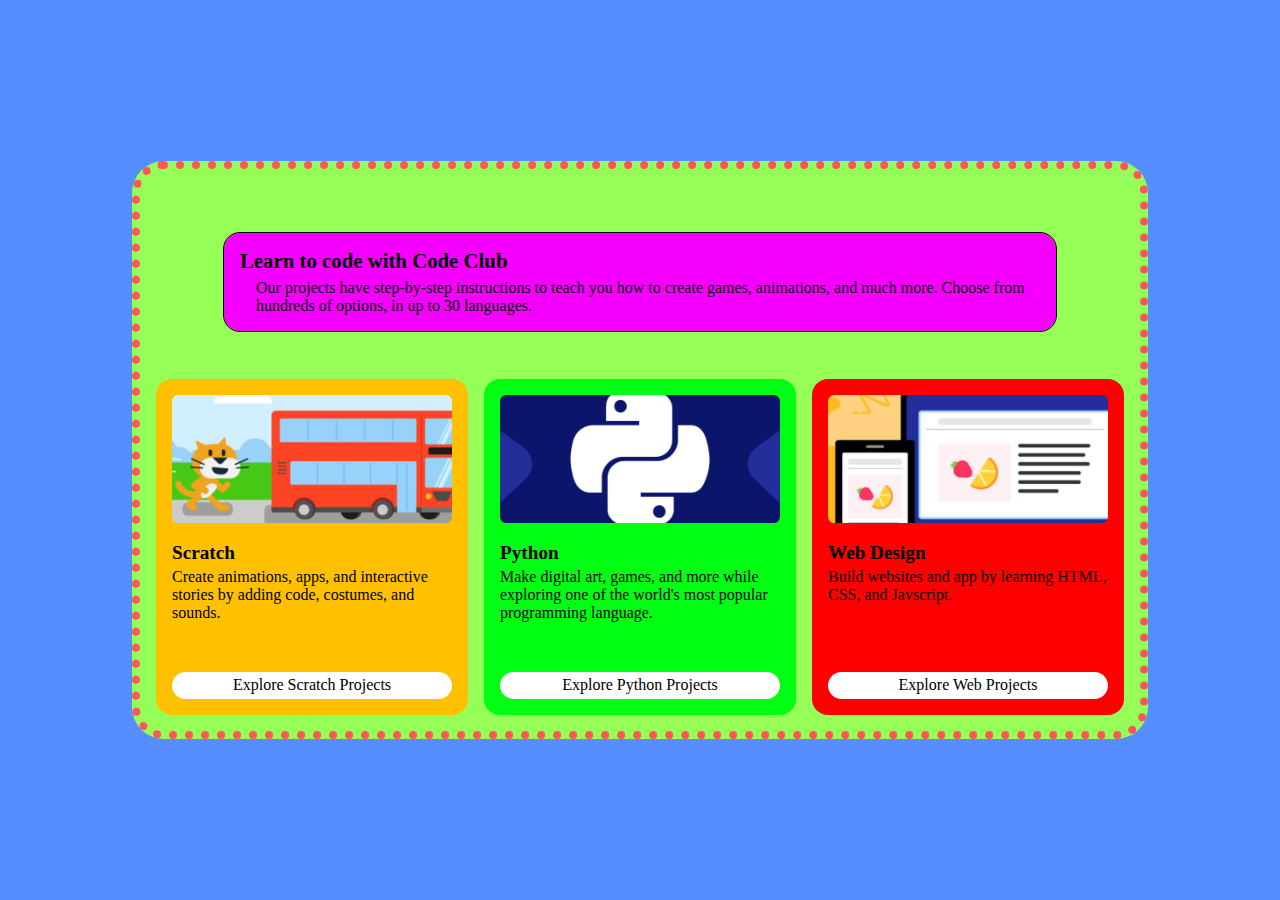
<file: index.html>
<!doctype html>
<html lang="en">
  <head>
    <meta charset="UTF-8" />
    <meta
      name="description"
      content="Homepage of Dundalk Code Club, learn to code for free in a fun environment"
    />
    <meta
      name="keywords"
      content="Scracth, Python, Web, HTML, CSS, Javscript, Youthm Free, coding"
    />
    <meta name="viewport" content="width=device-width, initial-scale=1.0" />
    <meta http-equiv="X-UA-Compatible" content="ie=edge" />
    <title>Dundalk Code Club | Home</title>
    <link rel="stylesheet" href="./styles/global.css" />
    <link rel="stylesheet" href="./styles/home.css" />
  </head>
  <body>
    <script src="js/loadheader.js"></script>
    <div id="wrapper">
      <header></header>
      <main>
        <article id="hero-element">
          <h1>Learn to code with Code Club</h1>
          <p>
            Our projects have step-by-step instructions to teach you how to
            create games, animations, and much more. Choose from hundreds of
            options, in up to 30 languages.
          </p>
        </article>
        <div id="projects">
          <section id="content1">
            <div id="scratch-image"></div>
            <h2>Scratch</h2>
            <p>
              Create animations, apps, and interactive stories by adding code,
              costumes, and sounds.
            </p>
            <a href="./pages/scratch.html">Explore Scratch Projects</a>
          </section>
          <section id="content2">
            <div id="python-image"></div>
            <h2>Python</h2>
            <p>
              Make digital art, games, and more while exploring one of the
              world's most popular programming language.
            </p>
            <a href="./pages/python.html">Explore Python Projects</a>
          </section>
          <section id="content3">
            <div id="web-design-image"></div>
            <h2>Web Design</h2>
            <p>Build websites and app by learning HTML, CSS, and Javscript.</p>
            <a href="./pages/webdesign.html">Explore Web Projects</a>
          </section>
        </div>
      </main>
      <footer></footer>
    </div>
  </body>
</html>
</file>
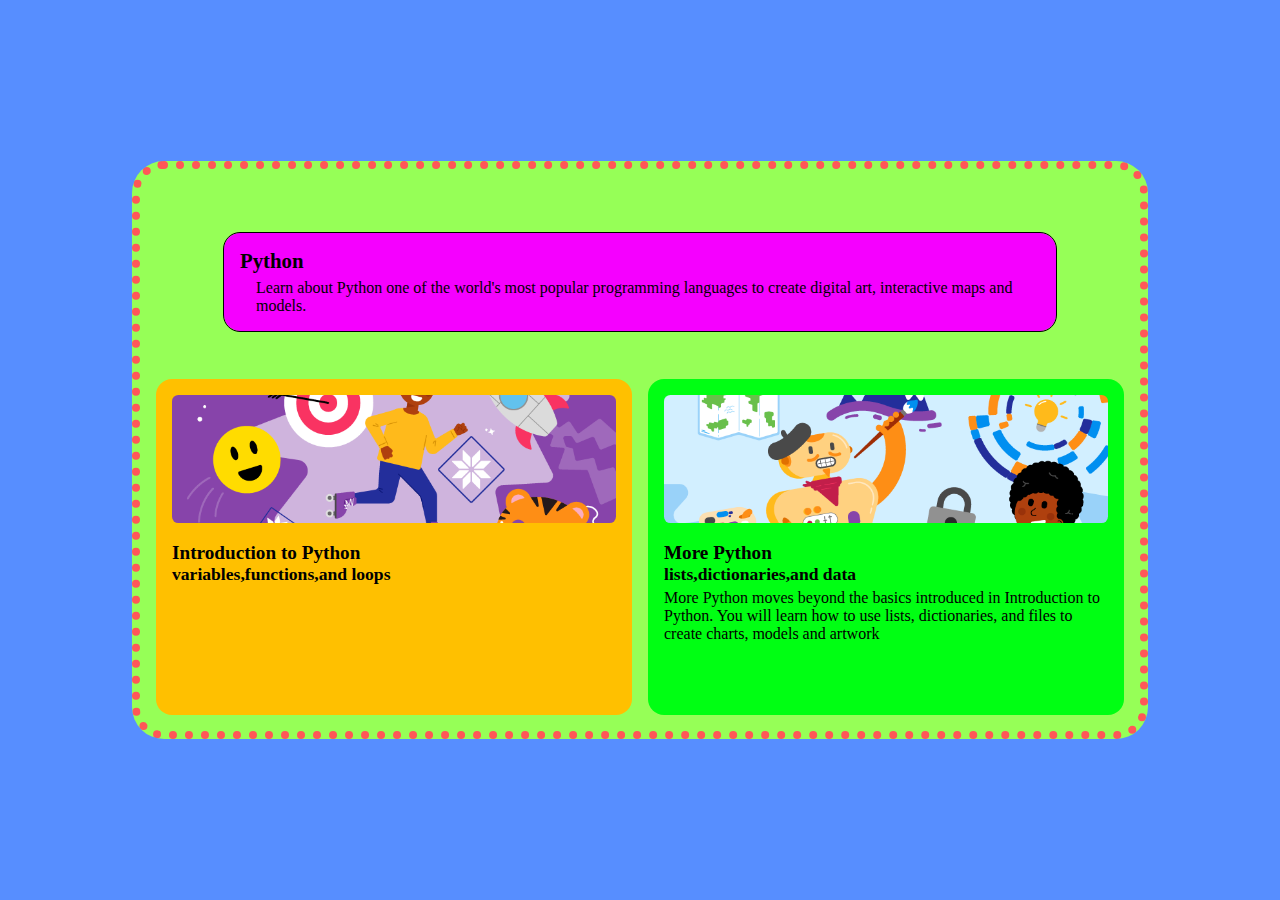
<file: pages/python.html>
<!doctype html>
<html lang="en">
  <head>
    <meta charset="UTF-8" />
    <meta name="description" content="" />
    <meta
      name="keywords"
      content="Scracth, Python, Web, HTML, CSS, Javscript, Youthm Free, coding"
    />
    <meta name="viewport" content="width=device-width, initial-scale=1.0" />
    <meta http-equiv="X-UA-Compatible" content="ie=edge" />
    <title>Dundalk Code Club | Python</title>
    <link rel="stylesheet" href="../styles/global.css" />
    <link rel="stylesheet" href="../styles/python.css" />
  </head>
  <body>
    <script src="../js/loadheader.js"></script>
    <div id="wrapper">
      <header>
        <!--In Partials Folder-->
      </header>
      <main>
        <article id="hero-element">
          <h1>Python</h1>
          <p>
            Learn about Python one of the world's most popular programming
            languages to create digital art, interactive maps and models.
          </p>
        </article>
        <div id="projects">
          <section id="content1">
            <div id="python-image1"></div>
            <h2>Introduction to Python</h2>
            <h3>variables,functions,and loops</h3>
          </section>
          <section id="content2">
            <div id="python-image2"></div>
            <h2>More Python</h2>
            <h3>lists,dictionaries,and data</h3>
            <p>
              More Python moves beyond the basics introduced in Introduction to
              Python. You will learn how to use lists, dictionaries, and files
              to create charts, models and artwork
            </p>
          </section>
        </div>
      </main>
    </div>
  </body>
</html>
</file>
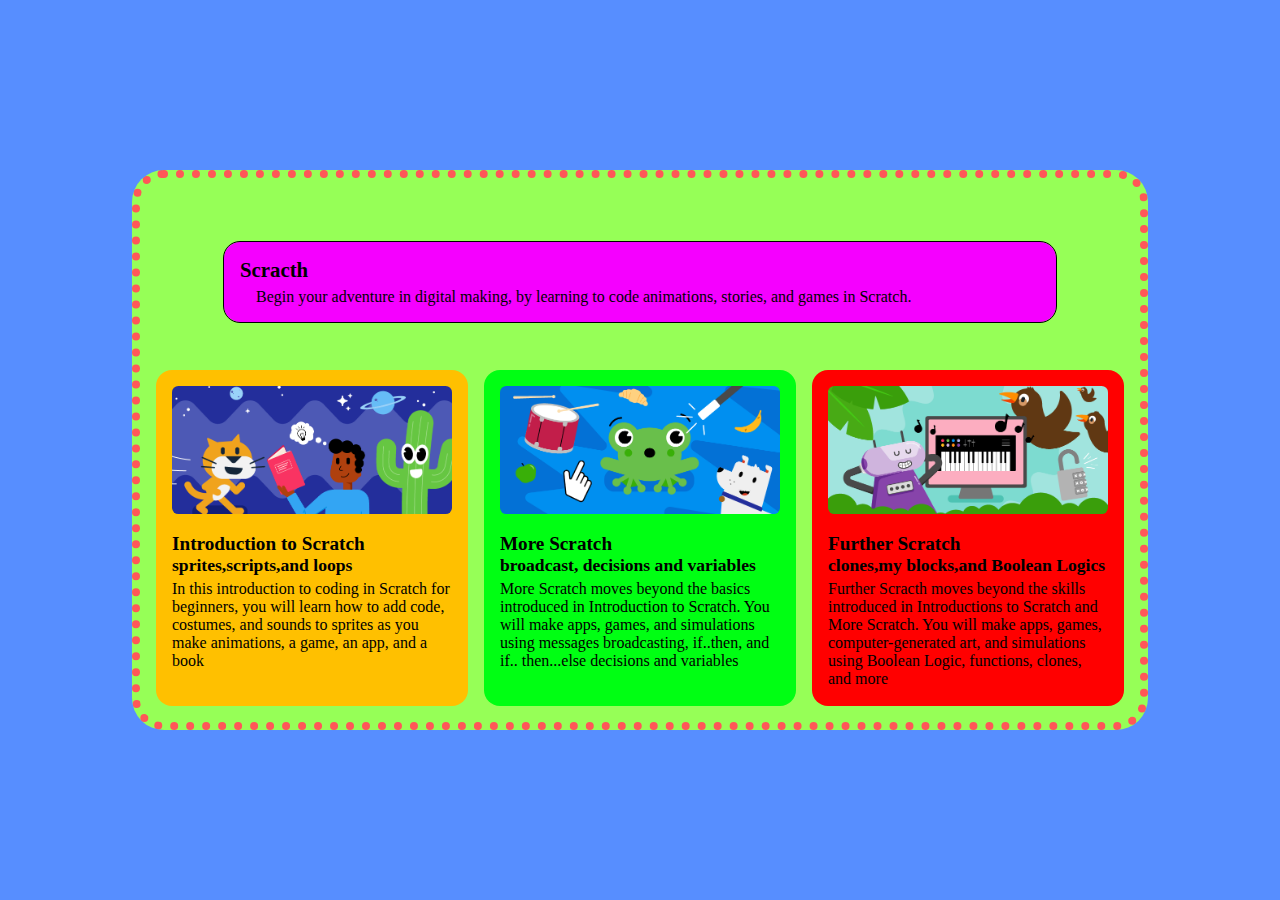
<file: pages/scratch.html>
<!doctype html>
<html lang="en">
  <head>
    <meta charset="UTF-8" />
    <meta name="description" content="" />
    <meta
      name="keywords"
      content="Scracth, Python, Web, HTML, CSS, Javscript, Youthm Free, coding"
    />
    <meta name="viewport" content="width=device-width, initial-scale=1.0" />
    <meta http-equiv="X-UA-Compatible" content="ie=edge" />
    <title>Dundalk Code Club | Scratch</title>
    <link rel="stylesheet" href="../styles/global.css" />
    <link rel="stylesheet" href="../styles/scratch.css" />
  </head>
  <body>
    <script src="../js/loadheader.js"></script>
    <div id="wrapper">
      <header>
        <!--In Partials Folder-->
      </header>
      <main>
        <article id="hero-element">
          <h1>Scracth</h1>
          <p>
            Begin your adventure in digital making, by learning to code
            animations, stories, and games in Scratch.
          </p>
        </article>
        <div id="projects">
          <section id="content1">
            <div id="scratch-image1"></div>
            <h2>Introduction to Scratch</h2>
            <h3>sprites,scripts,and loops</h3>
            <p>
              In this introduction to coding in Scratch for beginners, you will
              learn how to add code, costumes, and sounds to sprites as you make
              animations, a game, an app, and a book
            </p>
          </section>
          <section id="content2">
            <div id="scratch-image2"></div>
            <h2>More Scratch</h2>
            <h3>broadcast, decisions and variables</h3>
            <p>
              More Scratch moves beyond the basics introduced in Introduction to
              Scratch. You will make apps, games, and simulations using messages
              broadcasting, if..then, and if.. then...else decisions and
              variables
            </p>
          </section>
          <section id="content3">
            <div id="scratch-image3"></div>
            <h2>Further Scratch</h2>
            <h3>clones,my blocks,and Boolean Logics</h3>
            <p>
              Further Scracth moves beyond the skills introduced in
              Introductions to Scratch and More Scratch. You will make apps,
              games, computer-generated art, and simulations using Boolean
              Logic, functions, clones, and more
            </p>
          </section>
        </div>
      </main>
      <footer></footer>
    </div>
  </body>
</html>
</file>
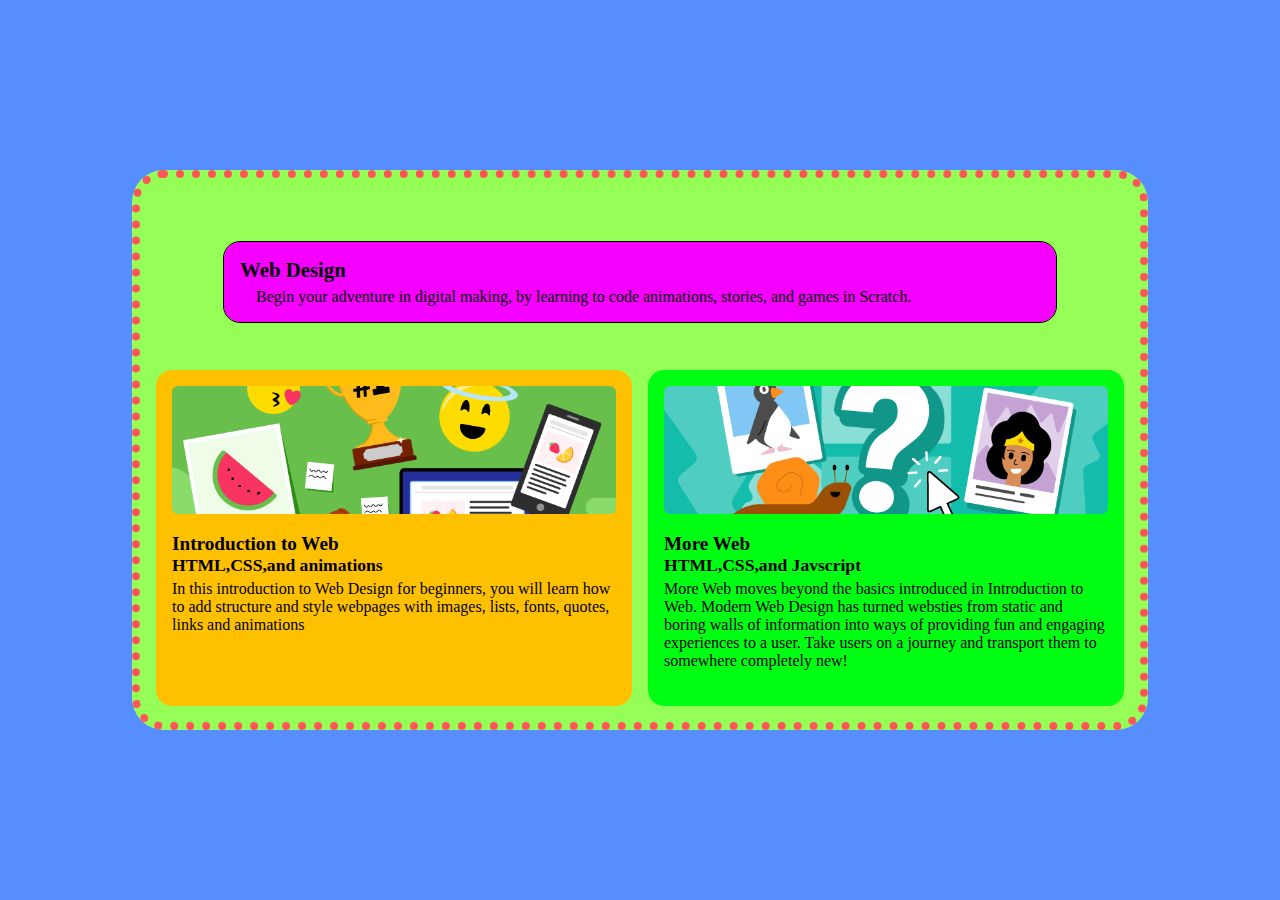
<file: pages/webdesign.html>
<!doctype html>
<html lang="en">
  <head>
    <meta charset="UTF-8" />
    <meta name="description" content="" />
    <meta
      name="keywords"
      content="Scracth, Python, Web, HTML, CSS, Javscript, Youthm Free, coding"
    />
    <meta name="viewport" content="width=device-width, initial-scale=1.0" />
    <meta http-equiv="X-UA-Compatible" content="ie=edge" />
    <title>Dundalk Code Club | Web Design</title>
    <link rel="stylesheet" href="../styles/global.css" />
    <link rel="stylesheet" href="../styles/webdesign.css" />
  </head>
  <body>
    <script src="../js/loadheader.js"></script>
    <div id="wrapper">
      <header>
        <!--In Partials Folder-->
      </header>
      <main>
        <article id="hero-element">
          <h1>Web Design</h1>
          <p>
            Begin your adventure in digital making, by learning to code
            animations, stories, and games in Scratch.
          </p>
        </article>
        <div id="projects">
          <section id="content1">
            <div id="web-image1"></div>
            <h2>Introduction to Web</h2>
            <h3>HTML,CSS,and animations</h3>
            <p>
              In this introduction to Web Design for beginners, you will learn
              how to add structure and style webpages with images, lists, fonts,
              quotes, links and animations
            </p>
          </section>
          <section id="content2">
            <div id="web-image2"></div>
            <h2>More Web</h2>
            <h3>HTML,CSS,and Javscript</h3>
            <p>
              More Web moves beyond the basics introduced in Introduction to
              Web. Modern Web Design has turned websties from static and boring
              walls of information into ways of providing fun and engaging
              experiences to a user. Take users on a journey and transport them
              to somewhere completely new!
            </p>
          </section>
        </div>
      </main>
    </div>
  </body>
</html>
</file>
<file: styles/global.css>
* {
  margin: 0px;
}

body {
  display: flex;
  align-items: center;
  justify-content: center;
  min-height: 100dvh;
  background-color: #578eff;
}

#wrapper {
  display: flex;
  flex-direction: column;
  width: 100%;
  min-width: 300px;
  max-width: 1000px;
  background-color: #96ff57;
  margin: 3em 3em;
  border-radius: 2em;
  border: 0.5em dotted #ff5757;
  padding: 1em 0;
}
#header-logo div {
  width: 4.5em;
  height: 4.5em;
}
#header-logo div {
  background-image: url("../images/code_club_logo.jpg");
  background-size: cover;
  background-repeat: no-repeat;
}

header {
  display: flex;
  flex-direction: row;
  align-items: center;
  margin-top: 1em;
  margin-right: 1em;
  padding: 0 1em;
}
header nav {
  width: fit-content;
  margin-left: auto;
}
header nav ul {
  display: flex;
  flex-direction: row;
  gap: 1em;
}
header nav ul li {
  background-color: white;
  padding: 0.3em 0.5em;
  border-radius: 0.135em;
  list-style-type: none;
  outline: 0.03em solid black;
}

header nav ul li:hover,
header nav ul li a:hover {
  background-color: #dcdcdc;
  color: red;
}

#hero-element {
  margin: 0 auto;
  width: 100%;
  max-width: 80%;
  background-color: #f500ff;
  padding: 1em 1em;
  border-radius: 1em;
  outline: 0.1em solid black;
  margin-top: 2em;
}

#hero-element h1 {
  font-size: 1.3em;
}
#hero-element p {
  font-size: 1em;
  margin-top: 0.4em;
  margin-left: 1em;
  margin-left: 1em;
}

#projects {
  margin: 3em 1em 0 1em;
  display: flex;
  flex-direction: row;
  justify-content: space-evenly;
  gap: 1em;
}
#projects > * {
  border-radius: 1em;
  padding: 1em 1em;
  flex-basis: auto;
}

#projects * > h2 {
  font-size: 1.2em;
  margin-top: 1em;
}
#projects * > p {
  margin-top: 0.2em;
}

section#content1,
section#content2,
section#content3 {
  display: flex;
  flex-direction: column;
  width: 100%;
  min-height: 19em;
}
section#content1 a,
section#content2 a,
section#content3 a {
  margin-top: auto;
  background-color: white;
  border-radius: 1em;
  text-align: center;
  text-decoration: none;
  color: black;
  padding: 0.3em 0.3em;
}
section#content1 {
  background-color: #ffc000;
}
section#content2 {
  background-color: #00ff13;
}
section#content3 {
  background-color: #ff0000;
}

h3 {
  font-size: 1.1em;
}
</file>
<file: styles/home.css>
#web-design-image,
#scratch-image,
#python-image {
  width: 100%;
  height: 8em;
  border-radius: 0.4em;
  background-color: yellow;
  background-size: cover;
  background-repeat: no-repeat;
  background-position: center;
}
#web-design-image {
  background-image: url("../images/web.png");
}
#scratch-image {
  background-image: url("../images/scratch.png");
}
#python-image {
  background-image: url("../images/python.png");
}
</file>
<file: styles/python.css>
#python-image1,
#python-image2,
#python-image3 {
  width: 100%;
  height: 8em;
  border-radius: 0.4em;
  background-color: yellow;
  background-size: cover;
  background-repeat: no-repeat;
  background-position: center;
}
#python-image1 {
  background-image: url("../images/python-intro.webp");
}
#python-image2 {
  background-image: url("../images/more-python.webp");
}
</file>
<file: styles/scratch.css>
#scratch-image1,
#scratch-image2,
#scratch-image3 {
  width: 100%;
  height: 8em;
  border-radius: 0.4em;
  background-color: yellow;
  background-size: cover;
  background-repeat: no-repeat;
  background-position: center;
}
#scratch-image1 {
  background-image: url("../images/scratch-intro.webp");
}
#scratch-image2 {
  background-image: url("../images/more-scratch.webp");
}
#scratch-image3 {
  background-image: url("../images/further-scratch.webp");
}
</file>
<file: styles/webdesign.css>
#web-image1,
#web-image2,
#web-image3 {
  width: 100%;
  height: 8em;
  border-radius: 0.4em;
  background-color: yellow;
  background-size: cover;
  background-repeat: no-repeat;
  background-position: center;
}
#web-image1 {
  background-image: url("../images/web-intro.webp");
}
#web-image2 {
  background-image: url("../images/more-web.webp");
}
</file>
